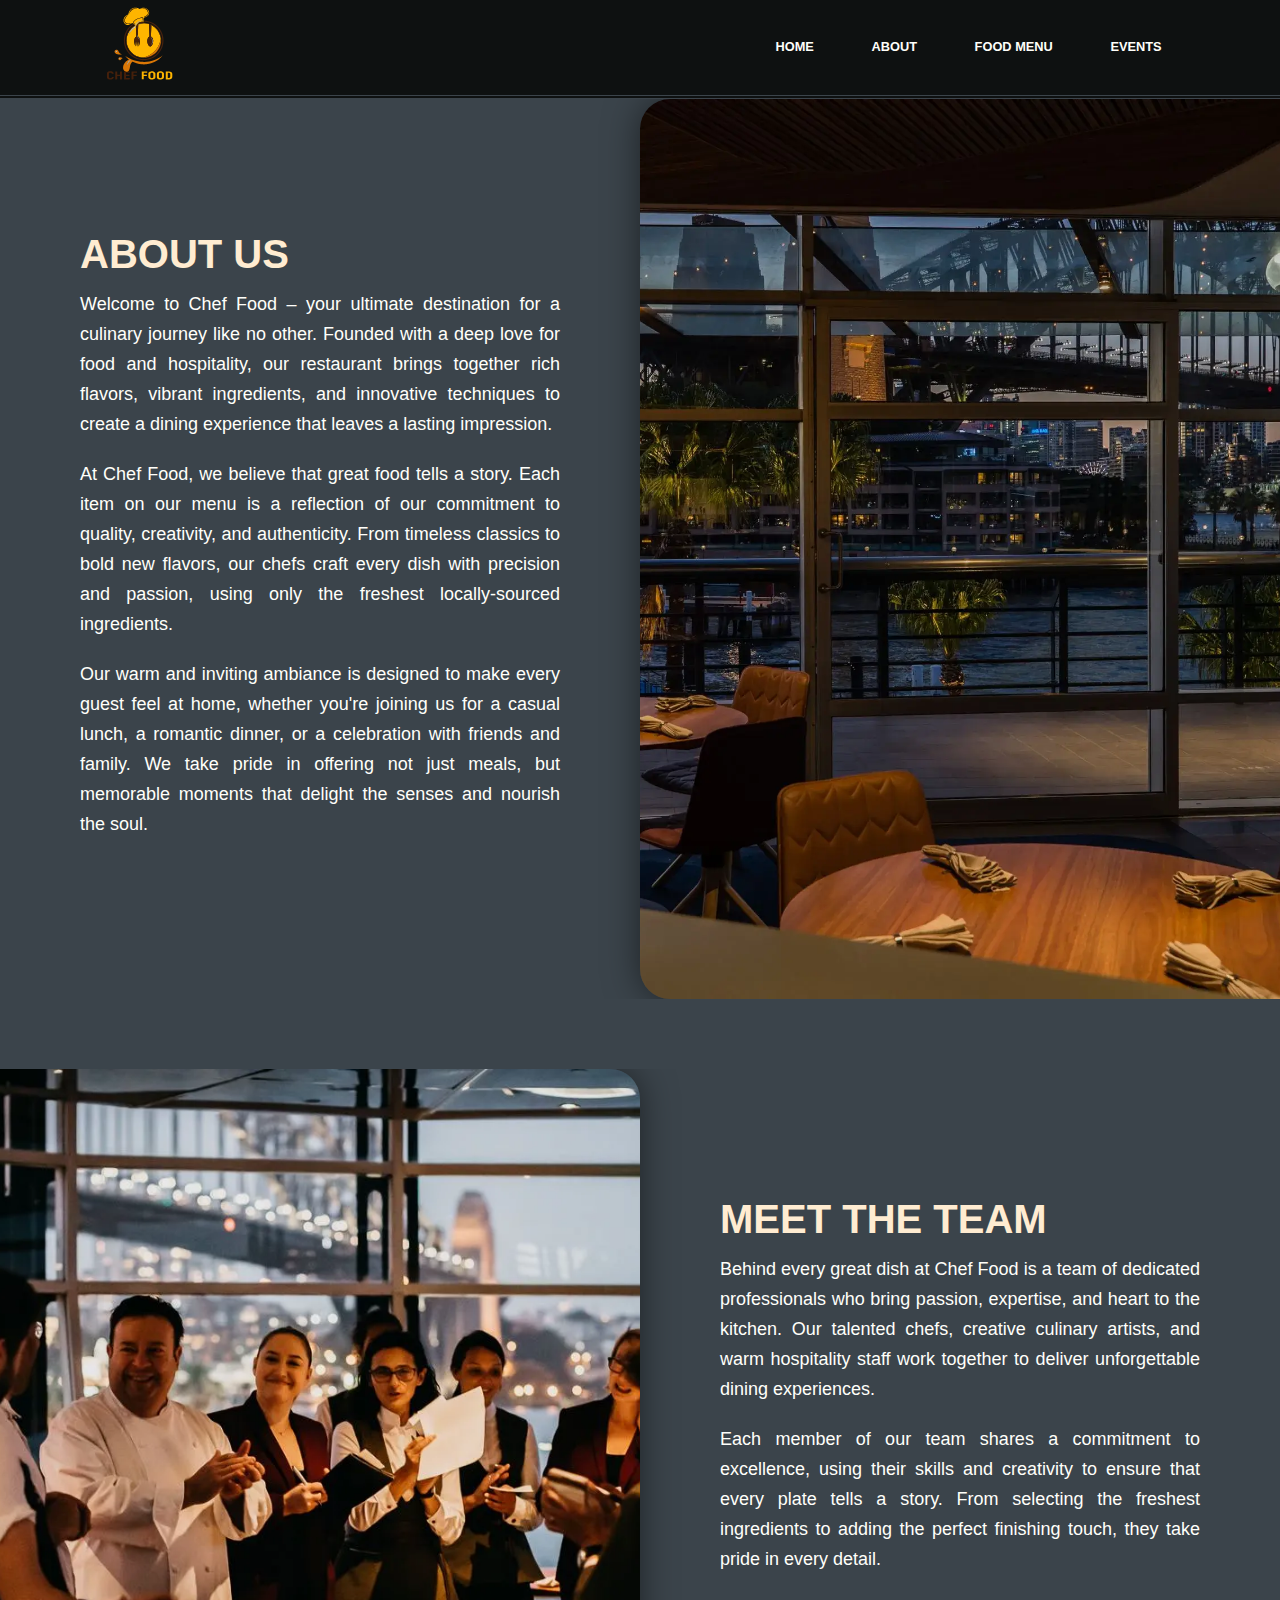
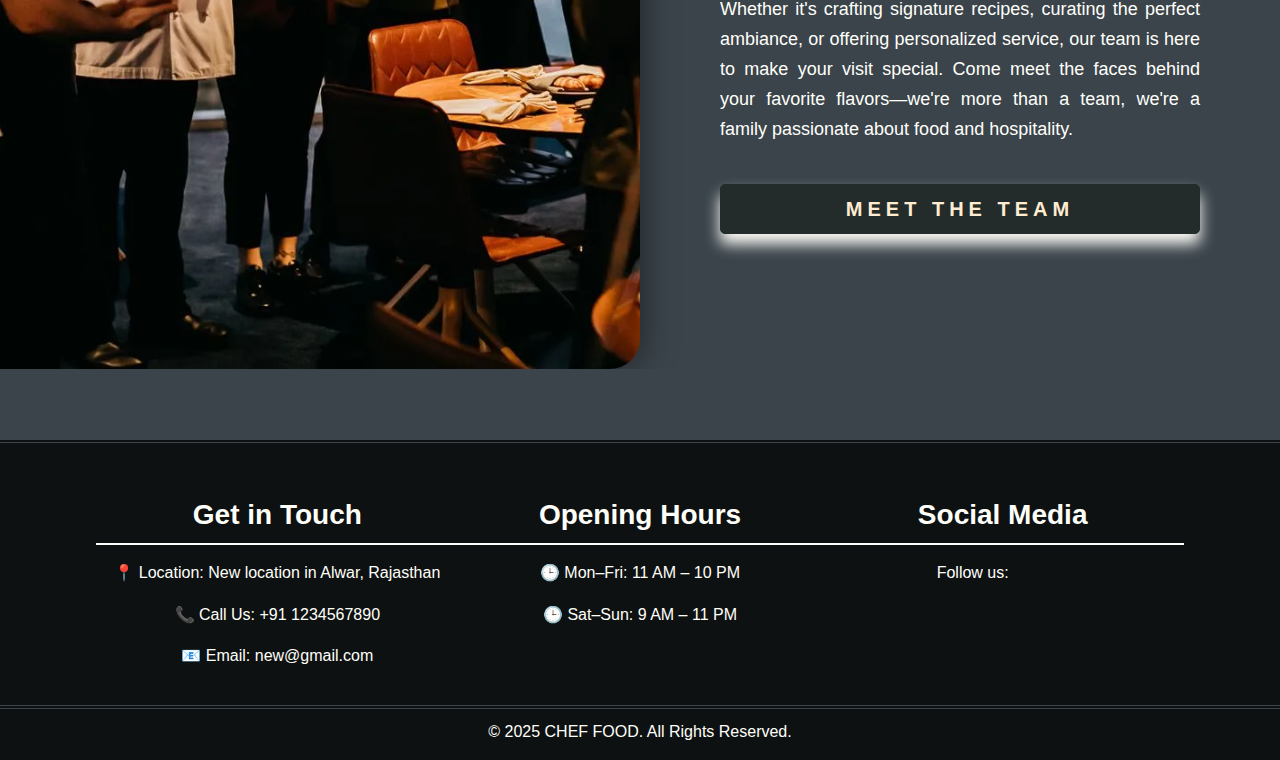
<file: about.html>
<!DOCTYPE html>
<html lang=en>

<head>
    <link rel=stylesheet href=https://cdnjs.cloudflare.com/ajax/libs/font-awesome/6.1.1/css/all.min.css
        integrity="sha512-KfkfwYDsLkIlwQp6LFnl8zNdLGxu9YAA1QvwINks4PhcElQSvqcyVLLD9aMhXd13uQjoXtEKNosOWaZqXgel0g=="
        crossorigin=anonymous referrerpolicy=no-referrer />
    <link rel="stylesheet" href="style.css">
    <link rel="stylesheet" href="media.css">
    <meta charset=UTF-8>
    <meta name=viewport content="width=device-width, initial-scale=1.0">
    <title>Restaurant</title>
</head>

<body>
    <header id=sticky>
        <div class=header>
            <div class=header-bar id=mobileMenu>
                <i class="fa-solid fa-arrow-left" id=arrow></i>
                <div class=nav>
                <ul>
                    <li><a href="index.html">Home</a></li>
                    <li><a href="about.html">About</a></li>
                    <li><a href="menu.html">Food Menu</a></li>
                    <li><a href="events.html">Events</a></li>
                </ul>
                </div>
            </div>
            <div class=logo>
                <img src="my img/logo.svg" alt="Chef Food Restaurant Logo" loading=lazy>
            </div>
            <div class=bar id=menuToggle>
                <i class="fa-solid fa-bars"></i>
            </div>
            <div class=nav>
                <ul>
                    <li><a href="index.html">Home</a></li>
                    <li><a href="about.html">About</a></li>
                    <li><a href="menu.html">Food Menu</a></li>
                    <li><a href="events.html">Events</a></li>
                </ul>
            </div>
        </div>
    </header>
    <section id=about-us>
        <div class=about-container>
            <div class=about-text>
                <h2>About Us</h2>
                <p>Welcome to Chef Food – your ultimate destination for a culinary journey like no other. Founded with a
                    deep love for food and hospitality, our restaurant brings together rich flavors, vibrant
                    ingredients, and innovative techniques to create a dining experience that leaves a lasting
                    impression.</p>
                <p>At Chef Food, we believe that great food tells a story. Each item on our menu is a reflection of our
                    commitment to quality, creativity, and authenticity. From timeless classics to bold new flavors, our
                    chefs craft every dish with precision and passion, using only the freshest locally-sourced
                    ingredients.</p>
                <p>Our warm and inviting ambiance is designed to make every guest feel at home, whether you're joining
                    us for a casual lunch, a romantic dinner, or a celebration with friends and family. We take pride in
                    offering not just meals, but memorable moments that delight the senses and nourish the soul.</p>
            </div>
            <div class=about-image>
                <img src="my img/about-img.webp" alt="Interior view of Chef Food restaurant" loading=lazy>
            </div>
        </div>
    </section>
    <section id=team>
        <div class=team-container>
            <div class=team-text>
                <h2>MEET THE TEAM</h2>
                <p>Behind every great dish at Chef Food is a team of dedicated professionals who bring passion,
                    expertise, and heart to the kitchen. Our talented chefs, creative culinary artists, and warm
                    hospitality staff work together to deliver unforgettable dining experiences.</p>
                <p>Each member of our team shares a commitment to excellence, using their skills and creativity to
                    ensure that every plate tells a story. From selecting the freshest ingredients to adding the perfect
                    finishing touch, they take pride in every detail.</p>
                <p>Whether it's crafting signature recipes, curating the perfect ambiance, or offering personalized
                    service, our team is here to make your visit special. Come meet the faces behind your favorite
                    flavors—we're more than a team, we're a family passionate about food and hospitality.</p>
                <a href=# class=team-button>Meet the team</a>
            </div>
            <div class=team-image>
                <img src="my img/team.webp" alt="Chef Food team photo in the kitchen" loading=lazy>
            </div>
        </div>
    </section>
    <footer>
        <div class=row>
            <div class=col>
                <h3>Get in Touch</h3>
                <p>📍 Location: New location in Alwar, Rajasthan</p>
                <p>📞 Call Us: +91 1234567890</p>
                <p>📧 Email: new@gmail.com</p>
            </div>
            <div class=col>
                <h3>Opening Hours</h3>
                <p>🕒 Mon–Fri: 11 AM – 10 PM</p>
                <p>🕒 Sat–Sun: 9 AM – 11 PM</p>
            </div>
            <div class=col>
                <h3>Social Media</h3>
                <div class=social-icons>
                    <span>Follow us:</span>
                    <a href=#><i class="fa-brands fa-facebook"></i></a>
                    <a href=#><i class="fa-brands fa-instagram"></i></a>
                    <a href=#><i class="fa-brands fa-twitter"></i></a>
                </div>
            </div>
        </div>
        <div class=footer-bottom>
            <p>© 2025 CHEF FOOD. All Rights Reserved.</p>
        </div>
    </footer>
    <script src=header.js defer></script>
</body>

</html>
</file>
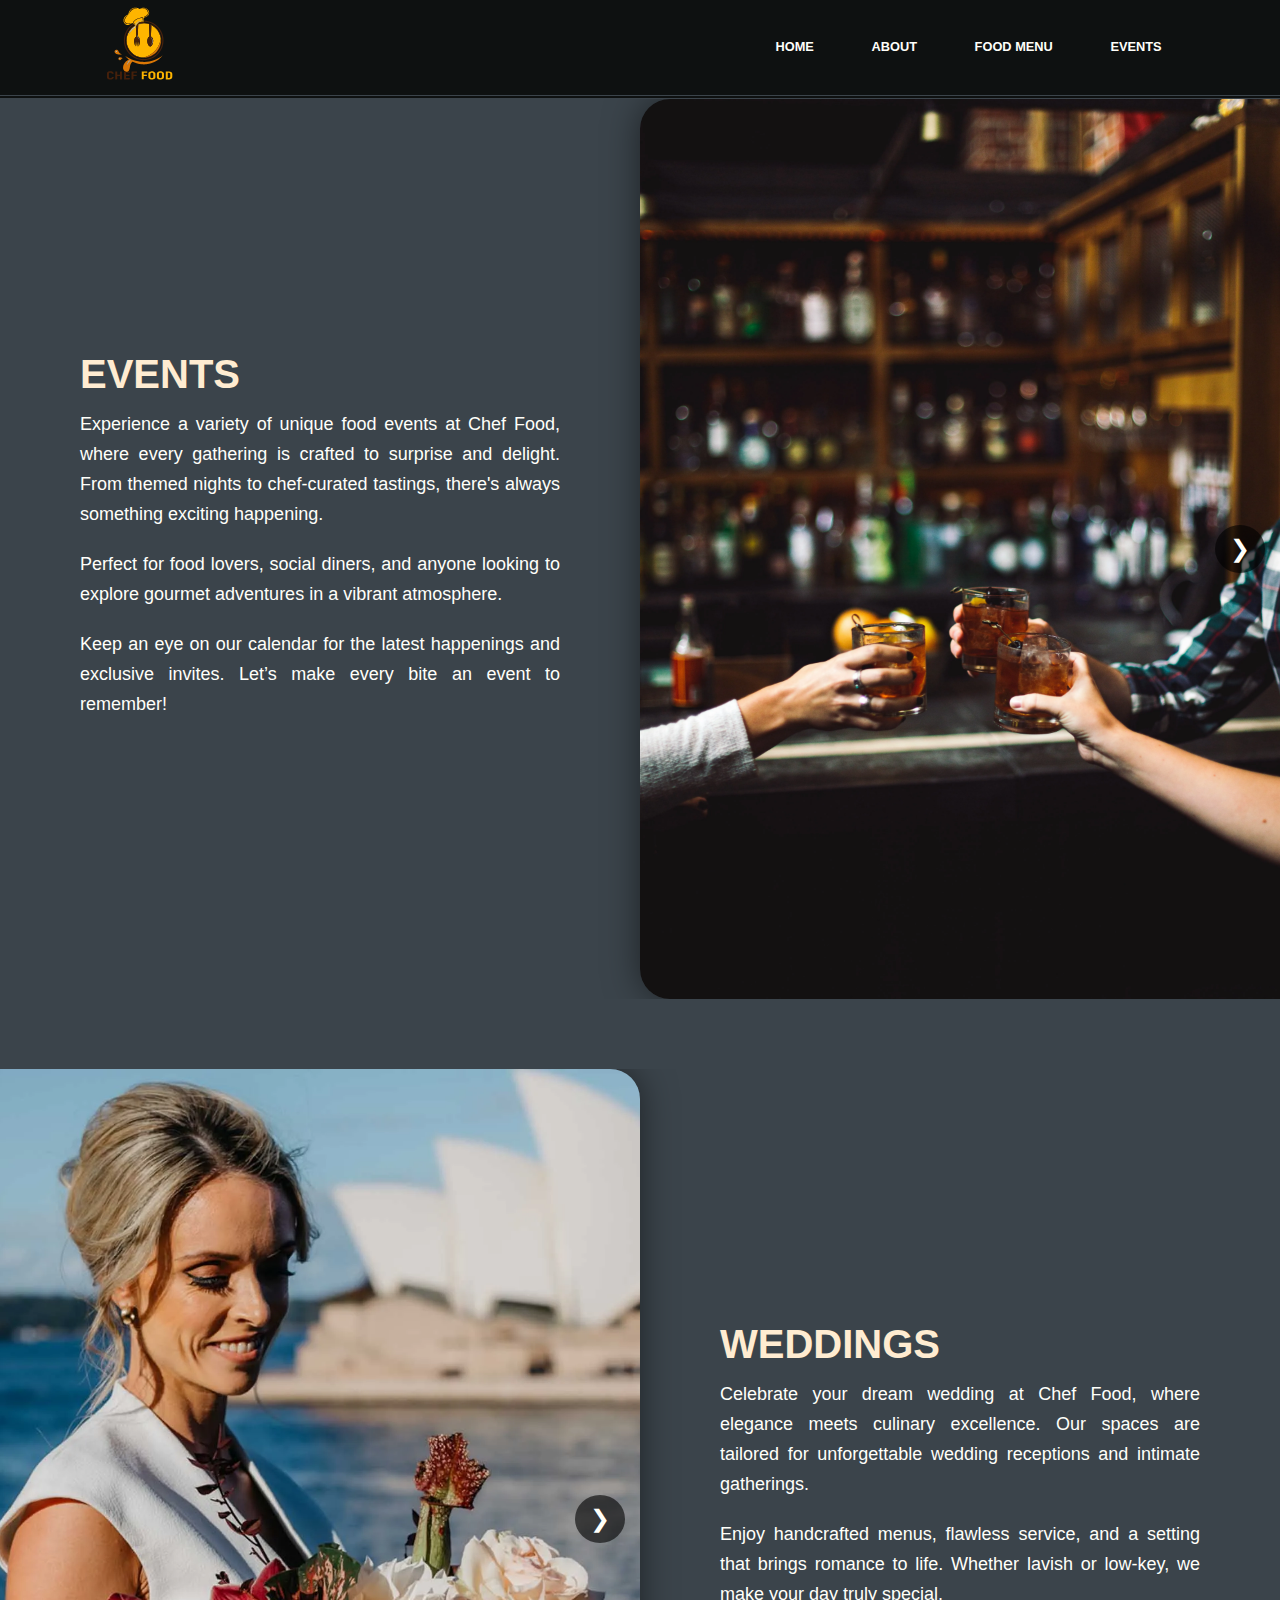
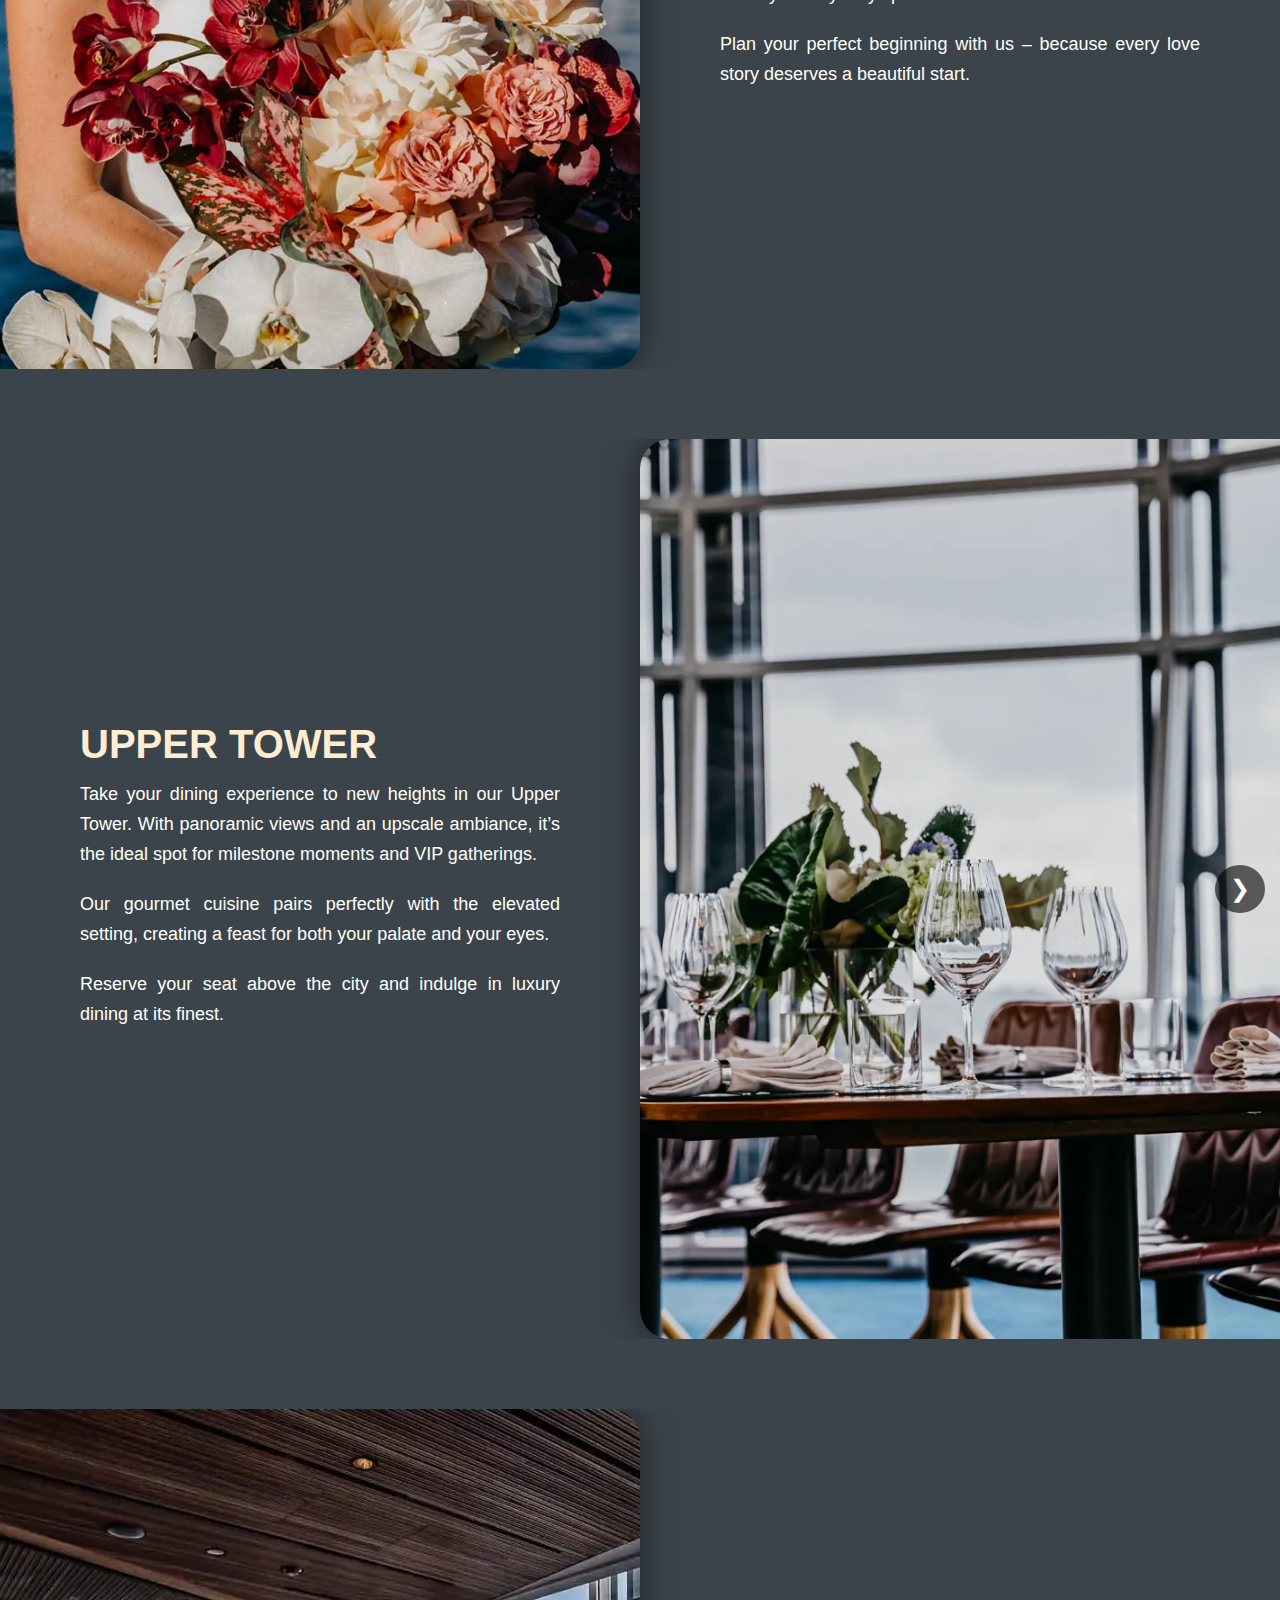
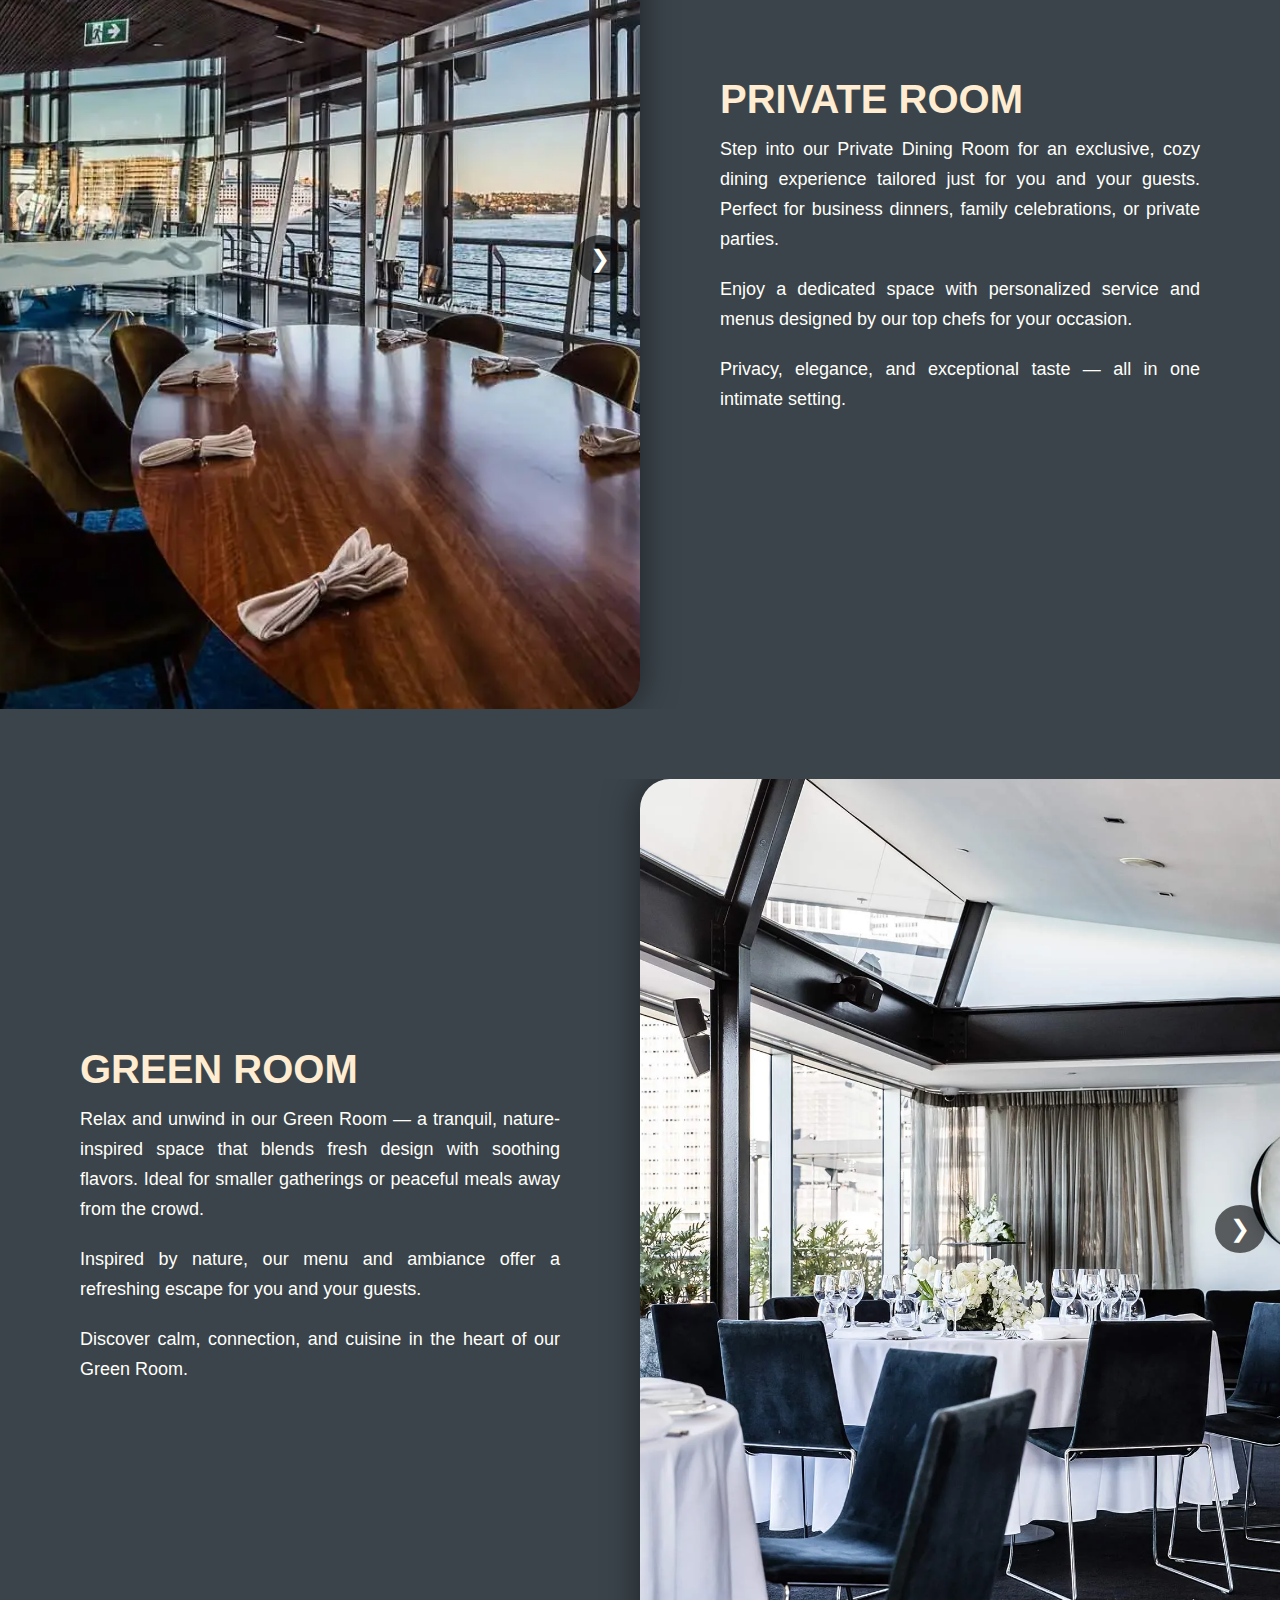
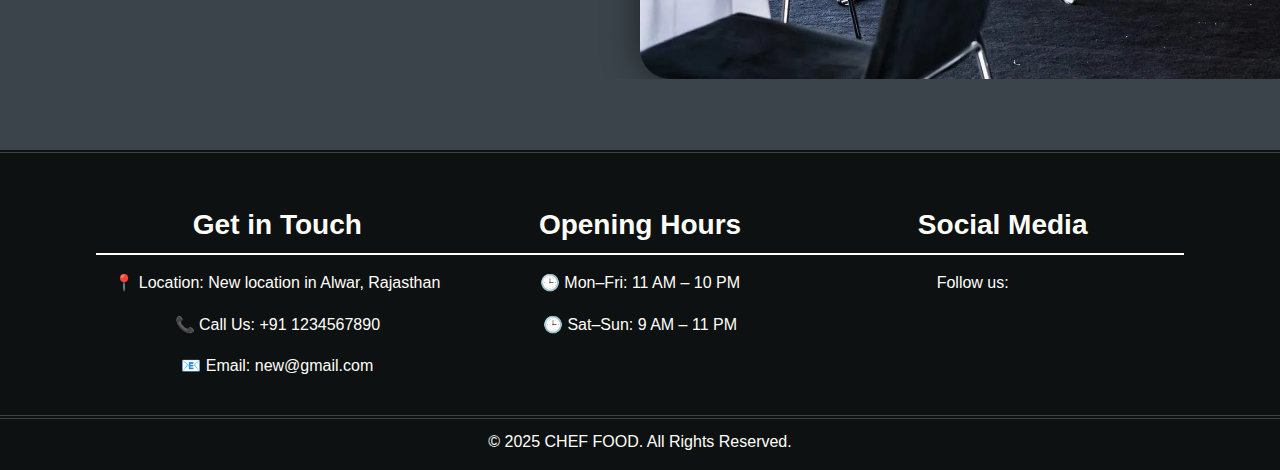
<file: events.html>
<!DOCTYPE html>
<html lang=en>

<head>
    <link rel=stylesheet href=https://cdnjs.cloudflare.com/ajax/libs/font-awesome/6.1.1/css/all.min.css
        integrity="sha512-KfkfwYDsLkIlwQp6LFnl8zNdLGxu9YAA1QvwINks4PhcElQSvqcyVLLD9aMhXd13uQjoXtEKNosOWaZqXgel0g=="
        crossorigin=anonymous referrerpolicy=no-referrer />
    <link rel=stylesheet href=style.css>
    <link rel=stylesheet href=media.css>
    <meta charset=UTF-8>
    <meta name=viewport content="width=device-width, initial-scale=1.0">
    <title>Restaurant</title>
</head>

<body>
    <header id=sticky>
        <div class=header>
            <div class=header-bar id=mobileMenu>
                <i class="fa-solid fa-arrow-left" id=arrow></i>
                <div class=nav>
                    <ul>
                    <li><a href="index.html">Home</a></li>
                    <li><a href="about.html">About</a></li>
                    <li><a href="menu.html">Food Menu</a></li>
                    <li><a href="events.html">Events</a></li>
                </ul>
                </div>
            </div>
            <div class=logo>
                <img src="my img/logo.svg" alt="Restaurant Logo">
            </div>
            <div class=bar id=menuToggle>
                <i class="fa-solid fa-bars"></i>
            </div>
            <div class=nav>
                <ul>
                    <li><a href="index.html">Home</a></li>
                    <li><a href="about.html">About</a></li>
                    <li><a href="menu.html">Food Menu</a></li>
                    <li><a href="events.html">Events</a></li>
                </ul>
            </div>
        </div>
    </header>
    <section class=events>
        <div class=event-container1>
            <div class=event-text>
                <h2>Events</h2>
                <p>Experience a variety of unique food events at Chef Food, where every gathering is crafted to surprise
                    and delight. From themed nights to chef-curated tastings, there's always something exciting
                    happening.</p>
                <p>Perfect for food lovers, social diners, and anyone looking to explore gourmet adventures in a vibrant
                    atmosphere.</p>
                <p>Keep an eye on our calendar for the latest happenings and exclusive invites. Let’s make every bite an
                    event to remember!</p>
            </div>
            <div class=slider1>
                <div class="slider-container first">
                    <div class=slider-item><img src="my img/events/e1.webp" alt="Event 1"></div>
                    <div class=slider-item><img src="my img/events/e2.webp" alt="Event 2"></div>
                    <div class=slider-item><img src="my img/events/e3.webp" alt="Event 3"></div>
                </div>
                <button class=prevBtn>❮</button>
                <button class=nextBtn>❯</button>
            </div>
        </div>
    </section>
    <section class=events>
        <div class=event-container2>
            <div class=event-text>
                <h2>Weddings</h2>
                <p>Celebrate your dream wedding at Chef Food, where elegance meets culinary excellence. Our spaces are
                    tailored for unforgettable wedding receptions and intimate gatherings.</p>
                <p>Enjoy handcrafted menus, flawless service, and a setting that brings romance to life. Whether lavish
                    or low-key, we make your day truly special.</p>
                <p>Plan your perfect beginning with us – because every love story deserves a beautiful start.</p>
            </div>
            <div class=slider2>
                <div class=slider-container>
                    <div class=slider-item><img src="my img/wedding/w1.webp" alt="Wedding 1"></div>
                    <div class=slider-item><img src="my img/wedding/w2.webp" alt="Wedding 2"></div>
                    <div class=slider-item><img src="my img/wedding/w3.webp" alt="Wedding 3"></div>
                    <div class=slider-item><img src="my img/wedding/w4.webp" alt="Wedding 4"></div>
                    <div class=slider-item><img src="my img/wedding/w5.webp" alt="Wedding 5"></div>
                </div>
                <button class=prevBtn>❮</button>
                <button class=nextBtn>❯</button>
            </div>
        </div>
    </section>
    <section class=events>
        <div class=event-container1>
            <div class=event-text>
                <h2>Upper Tower</h2>
                <p>Take your dining experience to new heights in our Upper Tower. With panoramic views and an upscale
                    ambiance, it’s the ideal spot for milestone moments and VIP gatherings.</p>
                <p>Our gourmet cuisine pairs perfectly with the elevated setting, creating a feast for both your palate
                    and your eyes.</p>
                <p>Reserve your seat above the city and indulge in luxury dining at its finest.</p>
            </div>
            <div class=slider1>
                <div class=slider-container>
                    <div class=slider-item><img src="my img/upperTower/ut1.webp" alt="Upper Tower 1"></div>
                    <div class=slider-item><img src="my img/upperTower/ut2.webp" alt="Upper Tower 2"></div>
                    <div class=slider-item><img src="my img/upperTower/ut3.webp" alt="Upper Tower 3"></div>
                    <div class=slider-item><img src="my img/upperTower/ut4.webp" alt="Upper Tower 4"></div>
                    <div class=slider-item><img src="my img/upperTower/ut5.webp" alt="Upper Tower 5"></div>
                    <div class=slider-item><img src="my img/upperTower/ut6.webp" alt="Upper Tower 6"></div>
                </div>
                <button class=prevBtn>❮</button>
                <button class=nextBtn>❯</button>
            </div>
        </div>
    </section>
    <section class=events>
        <div class=event-container2>
            <div class=event-text>
                <h2>Private Room</h2>
                <p>Step into our Private Dining Room for an exclusive, cozy dining experience tailored just for you and
                    your guests. Perfect for business dinners, family celebrations, or private parties.</p>
                <p>Enjoy a dedicated space with personalized service and menus designed by our top chefs for your
                    occasion.</p>
                <p>Privacy, elegance, and exceptional taste — all in one intimate setting.</p>
            </div>
            <div class=slider2>
                <div class=slider-container>
                    <div class=slider-item><img src="my img/Dining Room/dr1.webp" alt="Dining Room 1"></div>
                    <div class=slider-item><img src="my img/Dining Room/dr2.webp" alt="Dining Room 2"></div>
                    <div class=slider-item><img src="my img/Dining Room/dr3.webp" alt="Dining Room 3"></div>
                    <div class=slider-item><img src="my img/Dining Room/dr4.webp" alt="Dining Room 4"></div>
                </div>
                <button class=prevBtn>❮</button>
                <button class=nextBtn>❯</button>
            </div>
        </div>
    </section>
    <section class=events>
        <div class=event-container1>
            <div class=event-text>
                <h2>Green Room</h2>
                <p>Relax and unwind in our Green Room — a tranquil, nature-inspired space that blends fresh design with
                    soothing flavors. Ideal for smaller gatherings or peaceful meals away from the crowd.</p>
                <p>Inspired by nature, our menu and ambiance offer a refreshing escape for you and your guests.</p>
                <p>Discover calm, connection, and cuisine in the heart of our Green Room.</p>
            </div>
            <div class=slider1>
                <div class=slider-container>
                    <div class=slider-item><img src="my img/Green Room/gr1.webp" alt="Green Room 1"></div>
                    <div class=slider-item><img src="my img/Green Room/gr2.webp" alt="Green Room 2"></div>
                    <div class=slider-item><img src="my img/Green Room/gr3.webp" alt="Green Room 3"></div>
                </div>
                <button class=prevBtn>❮</button>
                <button class=nextBtn>❯</button>
            </div>
        </div>
    </section>
    <footer>
        <div class=row>
            <div class=col>
                <h3>Get in Touch</h3>
                <p>📍 Location: New location in Alwar, Rajasthan</p>
                <p>📞 Call Us: +91 1234567890</p>
                <p>📧 Email: new@gmail.com</p>
            </div>
            <div class=col>
                <h3>Opening Hours</h3>
                <p>🕒 Mon–Fri: 11 AM – 10 PM</p>
                <p>🕒 Sat–Sun: 9 AM – 11 PM</p>
            </div>
            <div class=col>
                <h3>Social Media</h3>
                <div class=social-icons>
                    <span>Follow us:</span>
                    <a href=#><i class="fa-brands fa-facebook"></i></a>
                    <a href=#><i class="fa-brands fa-instagram"></i></a>
                    <a href=#><i class="fa-brands fa-twitter"></i></a>
                </div>
            </div>
        </div>
        <div class=footer-bottom>
            <p>© 2025 CHEF FOOD. All Rights Reserved.</p>
        </div>
    </footer>
    <script>document.querySelectorAll('.slider1,.slider2').forEach((slider) => {
            const container = slider.querySelector('.slider-container'); const slides = container.querySelectorAll('.slider-item'); const prevBtn = slider.querySelector('.prevBtn'); const nextBtn = slider.querySelector('.nextBtn'); let currentIndex = 0; function updateSlider() { const width = slides[0].clientWidth; container.style.transform = `translateX(-${width * currentIndex}px)`; prevBtn.style.display = currentIndex === 0 ? 'none' : 'block'; nextBtn.style.display = currentIndex === slides.length - 1 ? 'none' : 'block'; }
            prevBtn.addEventListener('click', () => { if (currentIndex > 0) currentIndex--; updateSlider(); }); nextBtn.addEventListener('click', () => { if (currentIndex < slides.length - 1) currentIndex++; updateSlider(); }); updateSlider();
        });</script>
    <script src=header.js></script>
</body>

</html>
</file>
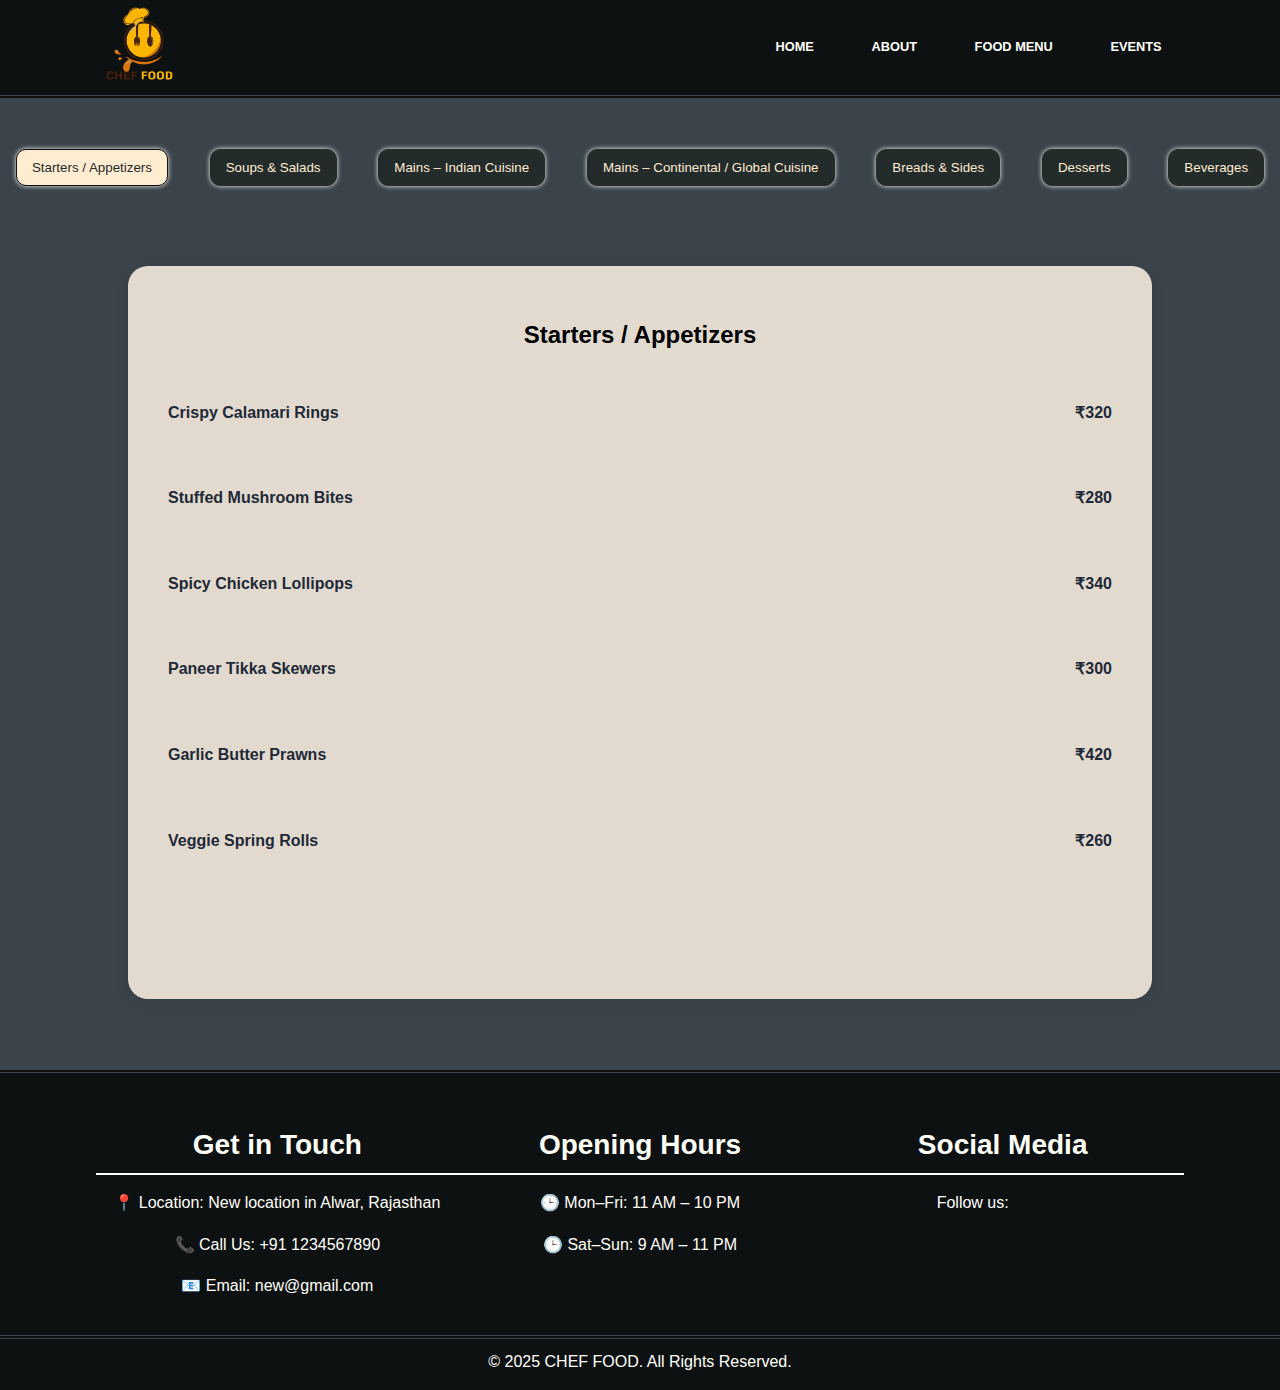
<file: menu.html>
<!DOCTYPE html>
<html lang=en>

<head>
    <link rel=stylesheet href=https://cdnjs.cloudflare.com/ajax/libs/font-awesome/6.1.1/css/all.min.css
        integrity="sha512-KfkfwYDsLkIlwQp6LFnl8zNdLGxu9YAA1QvwINks4PhcElQSvqcyVLLD9aMhXd13uQjoXtEKNosOWaZqXgel0g=="
        crossorigin=anonymous referrerpolicy=no-referrer />
      <link rel="stylesheet" href="style.css">
    <link rel="stylesheet" href="media.css">
    <meta charset=UTF-8>
    <meta name=viewport content="width=device-width, initial-scale=1.0">
    <title>Restaurant</title>
</head>

<body>
    <header id=sticky>
        <div class=header>
            <div class=header-bar id=mobileMenu>
                <i class="fa-solid fa-arrow-left" id=arrow></i>
                <div class=nav>
                <ul>
                    <li><a href="index.html">Home</a></li>
                    <li><a href="about.html">About</a></li>
                    <li><a href="menu.html">Food Menu</a></li>
                    <li><a href="events.html">Events</a></li>
                </ul>
                </div>
            </div>
            <div class=logo>
                <img src="my img/logo.svg" alt="Chef Food Restaurant Logo" loading=lazy>
            </div>
            <div class=bar id=menuToggle>
                <i class="fa-solid fa-bars"></i>
            </div>
            <div class=nav>
                <ul>
                    <li><a href="index.html">Home</a></li>
                    <li><a href="about.html">About</a></li>
                    <li><a href="menu.html">Food Menu</a></li>
                    <li><a href="events.html">Events</a></li>
                </ul>
            </div>
        </div>
    </header>
    <section id=menu>
        <div id=menu-button>
            <button id=Starters class=active>Starters / Appetizers</button>
            <button id=Soups>Soups & Salads</button>
            <button id=Mains>Mains – Indian Cuisine</button>
            <button id=Continental>Mains – Continental / Global Cuisine</button>
            <button id=Breads>Breads & Sides</button>
            <button id=Desserts>Desserts</button>
            <button id=Beverages>Beverages</button>
        </div>
        <div id=show-menu>
            <table>
            </table>
        </div>
    </section>
    <footer>
        <div class=row>
            <div class=col>
                <h3>Get in Touch</h3>
                <p>📍 Location: New location in Alwar, Rajasthan</p>
                <p>📞 Call Us: +91 1234567890</p>
                <p>📧 Email: new@gmail.com</p>
            </div>
            <div class=col>
                <h3>Opening Hours</h3>
                <p>🕒 Mon–Fri: 11 AM – 10 PM</p>
                <p>🕒 Sat–Sun: 9 AM – 11 PM</p>
            </div>
            <div class=col>
                <h3>Social Media</h3>
                <div class=social-icons>
                    <span>Follow us:</span>
                    <a href=#><i class="fa-brands fa-facebook"></i></a>
                    <a href=#><i class="fa-brands fa-instagram"></i></a>
                    <a href=#><i class="fa-brands fa-twitter"></i></a>
                </div>
            </div>
        </div>
        <div class=footer-bottom>
            <p>© 2025 CHEF FOOD. All Rights Reserved.</p>
        </div>
    </footer>
    <script src=header.js defer></script>
    <script src=menu.js defer></script>
</body>

</html>
</file>
<file: style.css>
@import url(https://fonts.googleapis.com/css2?family=Squada+One&display=swap);

#sticky,
.header {
    position: sticky;
    top: 0
}

#bgdiv,
#comments-bgdiv {
    height: auto;
    background-color: rgba(138, 138, 138, .8);
    padding: 1.8rem;
    box-shadow: 0 4px 10px rgba(0, 0, 0, .1);
    position: relative
}

#section-heading,
h1,
p {
    margin-bottom: 1rem
}

#One,
#main-slide,
#main-slide3,
#main-slide3 .items,
#main-slide4,
#slider,
#sticky,
#ture,
.overlay {
    overflow: hidden
}

#bgdiv,
#comments-bgdiv,
#main-slide3,
#slider,
.nav ul li {
    position: relative
}

.nav ul li,
footer {
    color: var(--white-color)
}

#main-title p,
footer,
html {
    line-height: 1.6
}

*,
footer {
    box-sizing: border-box
}

.nav ul li,
.team-button,
.welcome-text {
    text-transform: uppercase
}

.nav ul li,
.slide span,
.team-button,
.visitbtn,
h1 {
    font-weight: 700
}

*,
.social-icons a,
.team-button {
    text-decoration: none
}

#show-menu,
body {
    overflow-x: hidden
}

#menu-button button.active,
.bar i:hover,
.header-bar .fa-arrow-left:hover,
.visitbtn:hover i {
    color: var(--secondary-color)
}

* {
    margin: 0;
    padding: 0;
    list-style: none;
    font-family: 'Lucida Sans', 'Lucida Sans Regular', 'Lucida Grande', 'Lucida Sans Unicode', Geneva, Verdana, sans-serif
}

:root {
    --main-color: #0e1111;
    --secondary-color: #232b2b;
    --background-color: #3b444b;
    --text-color: #ffecd1;
    --white-color: #fffffa;
    --main-font: "Monda", serif;
    --secondary-font: "Lora", serif
}

html {
    font-size: 16px
}

h1 {
    font-size: 2.5rem
}

h2,
h3 {
    font-weight: 600
}

h2 {
    font-size: 2rem;
    margin-bottom: .75rem
}

.slide img,
h3 {
    margin-bottom: 15px
}

h3 {
    font-size: 1.75rem
}

p,
span {
    font-size: 1rem
}

p {
    font-weight: 400
}

span {
    color: inherit
}

body {
    background-color: var(--background-color)
}

#One {
    height: 100vh;
    width: 100%;
    background: url('my img/section1.webp') center center/cover no-repeat
}

.overlay {
    height: 100vh;
    width: 100%;
    background: rgba(0, 0, 0, .4);
    z-index: 1;
    display: flex;
    justify-content: center;
    align-items: center;
    transition: transform .5s ease-out
}

.header,
footer {
    background-color: var(--main-color)
}

.visitbtn,
.visitbtn i {
    transition: 1.2s
}

.welcome-text {
    display: flex;
    flex-direction: row;
    flex-wrap: wrap;
    text-align: center;
    color: #fff;
    text-shadow: 2px 2px 5px rgba(0, 0, 0, .7)
}

.logo-text-line {
    display: flex;
    align-items: center;
    justify-content: center
}

.logo-text-line .logo {
    max-width: 25rem;
    margin-right: 1.5rem
}

.text-box {
    display: flex;
    flex-direction: column;
    justify-content: center;
    align-items: center
}

.text-box span {
    font-size: 5rem;
    line-height: 2
}

#sticky {
    z-index: 10
}

.bar,
.header-bar {
    display: none
}

.logo img {
    width: 9.3rem
}

.header img {
    height: auto;
    width: 6.2rem
}

.header {
    display: flex;
    justify-content: space-between;
    align-items: center;
    height: 6.2rem;
    padding: 0 7vw;
    border-bottom: 4px double var(--background-color)
}

.header ul {
    display: flex;
    align-items: center
}

.nav ul li  {
    padding: 0 1.8rem;
    font-size: .8rem;
    cursor: pointer;
    transition: transform .2s
}
.nav a{
    color: var(--white-color);
}

.nav ul li::after {
    content: "";
    position: absolute;
    background-color: var(--white-color);
    border-radius: 50%;
    height: 3px;
    width: 0;
    left: 50%;
    bottom: -10px;
    transform: translateX(-50%);
    transition: width .5s;
    pointer-events: none
}

.nav ul li:hover::after {
    width: 90%
}

.header ul li:hover {
    color: var(--text-color)
}

.bar i {
    color: #fff
}

#fav-slider-track h2,
#main-slide3 .fav-price,
.visitbtn,
.visitbtn i {
    color: var(--text-color)
}

#main-slide {
    display: flex;
    width: 100%;
    flex-direction: row;
    align-items: center
}

#main-img,
#slid4-img {
    width: 80%;
    height: auto
}

#main-title {
    width: 50%;
    height: auto;
    text-align: justify;
    justify-content: space-around
}

#fav-slider-track h2,
#main-slide3 #fav-head,
#main-slide3 .items,
#section-heading,
.col,
.footer-bottom,
.row h3,
.slide {
    text-align: center
}

#main-img img {
    width: 100%;
    height: 100vh;
    object-fit: cover;
    border-radius: 30px 0 0 30px
}

#main-title h1 {
    display: flex;
    font-size: 1.8rem
}

#main-title p {
    font-size: 1rem
}

#main-slide3 #fav-head h2,
#section-heading {
    font-size: 1.8rem
}

#bgdiv {
    width: 100%;
    flex-wrap: wrap;
    left: 6.5rem;
    border-radius: 10px
}

.visitbtn {
    cursor: pointer;
    margin-top: 1.2rem;
    width: 10rem;
    line-height: 50px;
    background-color: var(--secondary-color);
    border-radius: 5px;
    border: 1px solid var(--secondary-color);
    box-shadow: 0 10px 15px var(--white-color)
}

#about-us,
#main-slide3 .items,
#team,
.fav-slider-btn {
    background-color: var(--background-color)
}

#menu-button button.active:focus,
#menu-button button.active:hover,
#menu-button button:focus,
#menu-button button:hover,
.team-button:hover,
.visitbtn:hover {
    background-color: var(--text-color);
    box-shadow: 0 2px 15px var(--white-color);
    border: 1px solid var(--main-color);
    color: var(--secondary-color)
}

#ture {
    margin: 4.3rem 0
}

#ture video {
    width: 100%;
    height: 100%;
    border-radius: 30px;
    box-shadow: var(--main-color) 0 30px 60px -12px inset, var(--main-color) 0 18px 36px -18px inset
}

#main-slide3 {
    display: flex;
    flex-direction: column;
    align-content: center;
    align-items: center;
    width: 100%;
    z-index: 1;
    margin: 70px 0
}

#main-slide3 #fav-head {
    margin-bottom: 1.8rem
}

#main-slide3 #fav-head p {
    text-align: center;
    font-size: 1rem;
    line-height: 1.6
}

#fav-slider-wrapper {
    overflow: hidden;
    width: 100%;
    position: relative
}

#fav-slider-track {
    display: flex;
    transition: transform .8s ease-in-out;
    width: 100%
}

.fav-food-slide {
    flex: 0 0 100%;
    min-width: 100%;
    display: flex;
    flex-wrap: wrap;
    justify-content: space-evenly;
    margin: 3rem 0
}

#main-slide3 .items {
    display: flex;
    flex-direction: column;
    border-radius: 30px;
    margin-bottom: 5rem;
    box-shadow: 0 2px 10px rgba(119, 119, 119, .438);
    width: 15.6rem;
    height: 25rem;
    cursor: pointer
}

#main-slide3 .items .fav-img {
    flex: 1;
    height: 50%;
    width: 100%
}

#main-slide3 .items .fav-img img {
    width: 100%;
    height: 100%;
    object-fit: fill;
    border-radius: 30px 30px 0 0;
    background-color: #faebd7
}

.item-content {
    flex: 1;
    height: 50%;
    width: 100%;
    display: flex;
    flex-direction: column;
    align-items: justify;
    padding: .6rem;
    border-radius: 30px;
    justify-content: space-evenly
}

#main-slide3 .item-content h3 {
    margin: .6rem 0;
    font-size: 18px
}

#main-slide3 .item-content p {
    margin: 5px 0;
    font-size: 1rem
}

#main-slide3 .fav-price {
    margin-top: 1.2rem;
    font-weight: 700;
    font-size: .9rem;
    display: flex;
    justify-content: center;
    align-content: end
}

.fav-slider-btn {
    position: absolute;
    top: 70%;
    transform: translateY(-50%);
    border: none;
    border-radius: 8px;
    font-size: 2rem;
    color: #fff;
    padding: .6rem;
    cursor: pointer;
    z-index: 10;
    opacity: .8;
    transition: opacity .3s
}

.nav-left,
.nav-right,
.nextBtn,
.prevBtn {
    top: 50%;
    transform: translateY(-50%);
    z-index: 2;
    cursor: pointer
}

.fav-slider-btn:hover {
    opacity: 1
}

.fav-slider-btn.prev {
    left: 10px
}

.fav-slider-btn.next {
    right: 10px
}

#main-slide3 .design {
    position: absolute;
    bottom: 0;
    left: 0;
    width: 100%;
    height: 100%;
    background: var(--secondary-color);
    box-shadow: var(--main-color) 0 30px 60px -12px inset, var(--main-color) 0 18px 36px -18px inset;
    border-radius: 30px;
    z-index: 0
}

#fav-slider-track h2 {
    font-size: 1.8rem;
    width: 100%;
    margin-top: 1.2rem
}

#main-slide4 {
    display: flex;
    flex-direction: row-reverse;
    align-items: center;
    width: 100%;
    height: auto;
    margin: 70px 0
}

#slid4-img img {
    width: 100%;
    height: 100vh;
    object-fit: cover;
    border-radius: 0 30px 30px 0
}

#slide4-title {
    width: 50%;
    height: auto;
    display: flex;
    align-items: center;
    justify-content: center
}

#comments-bgdiv {
    width: 100%;
    flex-wrap: wrap;
    right: 6.5rem;
    border-radius: 10px;
    color: #fff;
    z-index: 1
}

#section-heading {
    color: #000
}

#slider {
    width: 100%
}

.inner {
    display: flex;
    transition: transform .5s ease-in-out;
    width: 100%
}

.slide {
    flex: 0 0 100%;
    display: flex;
    flex-direction: column;
    align-items: center;
    color: #fff;
    padding: 20px
}

.slide img {
    width: 100px;
    height: 100px;
    object-fit: cover;
    border-radius: 50%;
    border: 3px solid #fff
}

.map,
.map iframe {
    height: 100%;
    width: 100%
}

.slide span {
    font-size: 18px;
    margin-bottom: 10px
}

.slide p {
    font-size: 1rem;
    color: #eee;
    max-width: 90%
}

.nav-left,
.nav-right {
    position: absolute;
    background-color: #fff;
    color: #000;
    border: none;
    padding: 10px 15px;
    font-size: 18px;
    border-radius: 50%;
    transition: .3s
}

.about-image,
.team-image {
    overflow: hidden;
    position: relative;
    box-shadow: 0 0 35px rgba(0, 0, 0, .5)
}

#menu-button button,
.team-button {
    background-color: var(--secondary-color)
}

.footer-bottom,
footer {
    border-top: 4px double var(--background-color)
}

.nav-left {
    left: 0
}

.nav-right {
    right: 0
}

.nav-left:hover,
.nav-right:hover {
    background-color: #ddd
}

#main-slide5 {
    width: 100%;
    height: 100vh;
    margin: 70px 0;
    overflow: hidden
}

.map iframe {
    border-radius: 30px
}

footer {
    width: 100%;
    margin: 70px 0 0;
    padding: 50px 0 0;
    overflow: hidden
}

.row {
    width: 85%;
    margin: auto;
    display: flex;
    flex-wrap: wrap;
    justify-content: space-between
}

.col {
    flex: 1 1 22%
}

.social-icons {
    display: flex;
    justify-content: center;
    align-items: center;
    gap: 20px;
    margin-top: 10px;
    font-size: 1.2rem;
    color: #fff
}

.social-icons a {
    color: #fff;
    font-size: 2rem;
    transition: transform .3s, color .3s
}

#menu-button button,
.about-text h2,
.event-text h2,
.team-button,
.team-text h2 {
    color: var(--text-color);
    color: var(--text-color)
}

.social-icons a:hover {
    transform: scale(1.2);
    color: gold
}

.row h3 {
    margin-bottom: 15px;
    border-bottom: 2px solid var(--white-color);
    padding-bottom: 5px;
    transition: color 1.2s, border-bottom-color 1.2s, border-radius 1.2s
}

.row h3:hover {
    color: #feb200;
    border-bottom-color: #46200a;
    border-radius: 50%;
    cursor: pointer
}

.footer-bottom {
    margin-top: 20px;
    padding-top: 10px
}

.about-text,
.event-text,
.team-text {
    width: 50%;
    padding: 0 80px;
    display: flex;
    line-height: 30px;
    text-align: justify
}

#about-us {
    width: 100%;
    height: 100vh;
    overflow: hidden
}

.about-container {
    display: flex;
    flex-direction: row
}

.about-image {
    width: 50%;
    height: 100vh;
    border-radius: 30px 0 0 30px
}

.about-image img,
.slider-item img,
.team-image img {
    width: 100%;
    height: 100vh;
    object-fit: cover
}

.about-text {
    flex-direction: column;
    justify-content: center
}

.about-text h2,
.event-text h2,
.team-text h2 {
    font-size: 40px;
    margin-bottom: 20px;
    text-transform: uppercase
}

.about-text p,
.event-text p,
.team-text p {
    font-size: 18px;
    margin-bottom: 20px;
    color: var(--white-color)
}

#team {
    width: 100%;
    height: 100vh;
    margin: 70px 0;
    overflow: hidden
}

.team-container {
    display: flex;
    flex-direction: row-reverse
}

.team-image {
    width: 50%;
    height: 100vh;
    border-radius: 0 30px 30px 0
}

.event-text,
.team-text {
    flex-direction: column;
    justify-content: center
}

.team-button {
    display: inline-flex;
    align-items: center;
    justify-content: center;
    margin-top: 20px;
    padding: 0 30px;
    height: 50px;
    font-size: 20px;
    letter-spacing: 5px;
    border-radius: 5px;
    border: 1px solid var(--secondary-color);
    box-shadow: 0 10px 15px var(--white-color);
    transition: 1.2s
}

#menu,
.event-container1,
.event-container2,
.events {
    height: 100vh;
    display: flex
}

#menu,
#show-menu table td:hover,
.events {
    background-color: var(--background-color)
}

.events {
    width: 100%;
    margin: 0 0 70px;
    align-items: center;
    justify-content: center;
    overflow: hidden
}

.slider1,
.slider2 {
    width: 50%;
    overflow: hidden;
    position: relative;
    box-shadow: 0 0 35px rgba(0, 0, 0, .5)
}

.event-container1 {
    flex-direction: row
}

.event-container2 {
    flex-direction: row-reverse
}

.slider1 {
    height: 100%;
    border-radius: 30px 0 0 30px
}

.slider2 {
    height: 100%;
    border-radius: 0 30px 30px 0
}

.slider-container {
    display: flex;
    transition: transform .5s ease-in-out;
    height: 100%
}

.slider-item {
    flex: 0 0 100%
}

.nextBtn,
.prevBtn {
    position: absolute;
    background-color: rgba(0, 0, 0, .6);
    color: var(--white-color);
    border: none;
    padding: 10px 15px;
    font-size: 24px;
    border-radius: 50%
}

.prevBtn {
    left: 15px
}

.nextBtn {
    right: 15px
}

.nextBtn:hover,
.prevBtn:hover {
    background-color: rgba(0, 0, 0, .9)
}

#menu {
    flex-direction: column;
    width: 100%
}

#menu-button {
    display: flex;
    flex-wrap: wrap;
    gap: 10px;
    flex-direction: row;
    justify-content: space-around;
    margin-top: 50px
}

#menu-button button {
    border: 1px solid var(--secondary-color);
    box-shadow: 0 0 5px var(--white-color)
}

#show-menu {
    width: 80%;
    height: 90vh;
    margin: 80px auto auto;
    overflow-y: auto;
    border-radius: 20px;
    background-color: #e2dacf;
    box-shadow: 0 4px 16px rgba(0, 0, 0, .06);
    padding: 20px
}

#show-menu table {
    width: 100%;
    border-collapse: separate;
    border-spacing: 0px 30px
}

#show-menu table td {
    display: flex;
    justify-content: space-between;
    align-items: center;
    padding: 15px 20px;
    font-size: 18px;
    border-radius: 20px;
    font-weight: 600;
    color: #1f2937;
    cursor: pointer;
    transition: transform .5s, background-color .5s
}

#show-menu table td:hover {
    transform: translateY(-2px);
    box-shadow: 0 6px 20px rgba(0, 0, 0, .08)
}

#menu-button button {
    cursor: pointer;
    border-radius: 10px;
    color: var(--text-color);
    padding: 10px 15px;
    border: 1px solid var(--secondary-color);
    box-shadow: 0 0 5px var(--white-color);
    transition: .4s
}

#menu-button button.active {
    background-color: var(--text-color);
    border: 1px solid var(--main-color)
}
</file>
<file: media.css>
@media screen and (max-width: 1279px) {
    .welcome-text {
        display: flex;
        flex-direction: row;
        align-items: center;
        justify-content: center;
        text-align: center;
        width: 100%;
    }

    .logo-text-line {
        display: flex;
        justify-content: center;
    }

    .logo-text-line .logo {
        width: 350px;

    }

    .text-box {
        display: flex;
        flex-direction: column;
        align-items: center;
        justify-content: center;
    }

    .text-box span {
        font-size: 4rem;
        line-height: 1.9;
        text-align: center;
    }


    /* Section 1 */
    #main-slide {
        flex-direction: row;
        /* height: 100vh; */
        align-items: center;

    }

    #main-img {
        width: 100%;
        height: 100vh;
    }

    #main-img img {
        width: 100%;
        height: 100%;
        border-radius: 0 0 20px 20px;
    }

    #main-title {
        width: 100%;
        padding: 1rem;
        text-align: center;
    }

    #main-title h1 {
        font-size: 1.7rem;
        justify-content: center;
    }

    #main-title p {
        font-size: 1rem;
        line-height: 1.5;
        padding: 1.2rem 0;
    }

    #bgdiv {
        width: 100%;
        left: 100px;
        padding: 0.9rem;
        border-radius: 8px;
        box-shadow: none;
    }

    .visitbtn {
        width: 100%;
        font-size: 1rem;
    }

    .visitbtn i {
        font-size: 1rem;
    }


    /* Slide-2 ture video start here */
    #ture {
        margin: 3.7rem 0;
    }

    #ture video {
        border-radius: 20px;
    }



    /* Section-3 */
    #main-slide3 #fav-head {
        margin-bottom: 20px;
        padding: 0 10px;
        text-align: center;
    }

    #main-slide3 #fav-head h2 {
        font-size: 1.7rem;
    }

    #main-slide3 #fav-head p {
        font-size: 1rem;
        line-height: 1.5;
        text-align: center;
    }


    /* Phase two of Section-3 */

    .fav-food-slide {
        display: grid;
        grid-template-columns: repeat(4, 1fr);
        gap: 10px;
        justify-items: center;
        align-items: start;
        padding: 1rem;
    }

    #main-slide3 .items {
        width: 90%;
        height: 30rem;
        display: flex;
        flex-direction: column;
        justify-content: space-between;
        border-radius: 20px;
        background: var(--background-color);
        overflow: hidden;
    }

    #main-slide3 .items .fav-img {
        height: 10rem;
        width: 100%;
        flex-shrink: 0;
    }

    #main-slide3 .items .fav-img img {
        width: 100%;
        height: 100%;
        object-fit: cover;
        border-radius: 20px 20px 0 0;
    }

    .item-content {
        flex: 1;
        padding: 0.6rem;
        border-radius: 0 0 20px 20px;
        display: flex;
        flex-direction: column;
        justify-content: space-evenly;
        gap: 5px;
        background: var(--background-color);
    }

    #main-slide3 .item-content h3 {
        font-size: 1.2rem;
        margin: 5px 0;
    }

    #main-slide3 .item-content p {
        font-size: 0.95rem;
        margin: 3px 0;
    }

    #main-slide3 .fav-price {
        font-size: 0.95rem;
        margin-top: 0.6rem;
    }

    .fav-slider-btn {
        font-size: 1.8rem;
        padding: 0.5rem;
        top: 72%;
        transform: translateY(72%);
    }

    .fav-slider-btn.prev {
        left: 10px;
    }

    .fav-slider-btn.next {
        right: 10px;
    }

    .fav-food-slide h2 {
        grid-column: 1 / -1;
        text-align: center;
        font-size: 1.5rem;
        margin-top: 1rem;
        color: var(--text-color);
    }

    #main-slide3 .design {
        border-radius: 20px;
    }


    /* Section-5 Map */
    #main-slide5 {
        height: 80vh;
        margin: 60px 0;
    }

    .map iframe {
        border-radius: 25px;
    }



    /* Footer section */
    .col {
        flex: 1 1 30%;
    }

    .social-icons {
        gap: 20px;
    }

    .social-icons a {
        font-size: 2rem;
    }




    /* About Section */
    .about-container {
        flex-direction: row;
    }

    .about-image {
        width: 50%;
        height: 100vh;
        border-radius: 20px 0 0px 20px;

    }

    .about-image img {
        width: 100%;
        height: 100%;
        object-fit: cover;
    }

    .about-text {
        width: 50%;
        padding: 15px;
        overflow-y: scroll;
        text-align: justify;
    }

    .about-text h2 {
        font-size: 30px;
        margin-bottom: 15px;
        text-align: center;
        text-transform: uppercase;
        color: var(--text-color);
    }

    .about-text p {
        font-size: 18px;
        margin-bottom: 15px;
        color: var(--white-color);
    }

    /* Team Section */
    .team-container {
        flex-direction: row-reverse;
    }

    .team-image {
        width: 50%;
        height: 100vh;
        border-radius: 0px 20px 20px 0px;


    }

    .team-image img {
        width: 100%;
        height: 100%;
        object-fit: cover;
    }

    .team-text {
        width: 50%;
        padding: 15px;
        overflow-y: scroll;
        text-align: justify;
    }

    .team-text h2 {
        font-size: 30px;
        margin-bottom: 15px;
        text-align: center;
        text-transform: uppercase;
        color: var(--text-color);
    }

    .team-text p {
        font-size: 18px;
        margin-bottom: 15px;
        color: var(--white-color);
    }

    .team-button {
        font-size: 18px;
        height: 50px;
        padding: 0 15px;
        letter-spacing: 2px;
        align-self: center;
        margin-top: 20px;
        width: 80%;
    }




    /* Menu page start here */
    #show-menu {
        width: 80%;
        height: 90vh;
        overflow-y: auto;
        overflow-x: hidden;
        padding: 10px;
    }




    /* Event page section start here */
    .events {
        height: auto;
        padding: 0px 0;
        margin: 0px 0 50px 0;
    }

    .event-container1 {
        flex-direction: row;
        height: 100vh;
        width: 100%;
    }

    .event-container2 {
        flex-direction: row-reverse;
        height: 100vh;
        width: 100%;
    }

    .event-text {
        width: 50%;
        padding: 20px;
        text-align: left;
    }

    .event-text h2 {
        font-size: 28px;
        text-align: center;
    }

    .event-text p {
        font-size: 16px;
        line-height: 26px;
        text-align: justify;
    }

    .slider1 {
        width: 50%;
        height: 100%;
        margin-top: 0;
        margin-bottom: 400px;
    }
    .slider2 {
        width: 50%;
        height: 100%;
        margin-top: 0;

    }

    .slider-item img {
        height: 100%;
        object-fit: cover;
    }

    .prevBtn,
    .nextBtn {
        font-size: 20px;
        padding: 8px 12px;
    }




}

@media screen and (max-width: 768px) {
    .welcome-text {
        flex-direction: column;
        align-items: center;
        justify-content: center;
        text-align: center;
        width: 100%;
    }

    .logo-text-line {
        display: flex;
        justify-content: center;
        width: 100%;
    }

    .logo-text-line .logo {
        width: 300px;

    }

    .text-box {
        display: flex;
        flex-direction: column;
        align-items: center;
        justify-content: center;
        width: 100%;
    }

    .text-box span {
        font-size: 4rem;
        line-height: 1.6;
        text-align: center;
    }




    /* Header bar start here */
    .header .nav {
        display: none;
    }

    .bar {
        display: block;
        cursor: pointer;
        font-size: 1.4rem;
    }

    .header-bar {
        width: 100%;
        position: fixed;
        top: 0;
        bottom: 0;
        right: -100%;
        background-color: var(--background-color);
        display: flex;
        flex-direction: column;
        overflow: hidden;
        transition: right 0.9s ease-in-out;
        /* Smooth transition */
        z-index: 9;
    }

    .header-bar.active {
        right: 0;
    }

    .header-bar .nav {
        display: block;
    }

    .header-bar .nav ul {
        display: flex;
        flex-direction: column;
        margin-top: 4.4rem;
        text-align: center;
    }


    .header-bar .fa-arrow-left {
        display: block;
        /* Visible when inside menu */
        position: absolute;
        top: 1.2rem;
        left: 1.2rem;
        font-size: 1.2rem;
        color: var(--white-color);
        z-index: 100;
    }

    .header-bar .nav li {
        width: 90vw;
        margin: 1rem auto;
        padding: 1rem 2rem;
        box-shadow: 0 2px 15px var(--white-color);
        font-size: 1rem;
        background-color: var(--main-color);
        color: var(--white-color);
        border-radius: 5px;
        transition: 0.3s;
    }

    .header-bar .nav li:hover {
        background-color: var(--secondary-color);
    }

    /* Section 1 */
    #main-slide {
        flex-direction: column-reverse;
        /* height: 100vh; */
        align-items: center;

    }

    #main-img {
        width: 100%;
        height: 50vh;
    }

    #main-img img {
        width: 100%;
        height: 100%;
        border-radius: 0 0 20px 20px;
    }

    #main-title {
        width: 100%;
        padding: 1rem;
        text-align: center;
    }

    #main-title h1 {
        font-size: 1.4rem;
        justify-content: center;
    }

    #main-title p {
        font-size: 0.9rem;
        line-height: 1.4;
        padding: 1.2rem 0;
    }

    #bgdiv {
        width: 100%;
        left: 0;
        padding: 0.9rem;
        border-radius: 8px;
        box-shadow: none;
    }

    .visitbtn {
        width: 100%;
        font-size: 0.9rem;
    }

    .visitbtn i {
        font-size: 1rem;
    }



    /* Slide-2 ture video start here */
    #ture {
        margin: 3.1rem 0;
    }

    #ture video {
        border-radius: 20px;
    }



    /* Section-3 */
    #main-slide3 #fav-head {
        margin-bottom: 20px;
        padding: 0 10px;
        text-align: center;
    }

    #main-slide3 #fav-head h2 {
        font-size: 1.4rem;
    }

    #main-slide3 #fav-head p {
        font-size: 0.9rem;
        line-height: 1.4;
        text-align: center;
    }


    /* Phase two of Section-3 */

    .fav-food-slide {
        display: grid;
        grid-template-columns: repeat(2, 1fr);
        gap: 10px;
        justify-items: center;
        align-items: start;
        padding: 1rem;
    }

    #main-slide3 .items {
        width: 80%;
        height: 25rem;
        display: flex;
        flex-direction: column;
        justify-content: space-between;
        border-radius: 20px;
        background: var(--background-color);
        overflow: hidden;
    }

    #main-slide3 .items .fav-img {
        height: 10rem;
        width: 100%;
        flex-shrink: 0;
    }

    #main-slide3 .items .fav-img img {
        width: 100%;
        height: 100%;
        object-fit: cover;
        border-radius: 20px 20px 0 0;
    }

    .item-content {
        flex: 1;
        padding: 0.6rem;
        border-radius: 0 0 20px 20px;
        display: flex;
        flex-direction: column;
        justify-content: space-evenly;
        gap: 5px;
        background: var(--background-color);
    }

    #main-slide3 .item-content h3 {
        font-size: 1.2rem;
        margin: 5px 0;
    }

    #main-slide3 .item-content p {
        font-size: 0.95rem;
        margin: 3px 0;
    }

    #main-slide3 .fav-price {
        font-size: 0.95rem;
        margin-top: 0.6rem;
    }

    .fav-slider-btn {
        font-size: 1.8rem;
        padding: 0.5rem;
        top: 50%;
        transform: translateY(50%);
    }

    .fav-slider-btn.prev {
        left: 10px;
    }

    .fav-slider-btn.next {
        right: 10px;
    }

    .fav-food-slide h2 {
        grid-column: 1 / -1;
        text-align: center;
        font-size: 1.5rem;
        margin-top: 1rem;
        color: var(--text-color);
    }

    #main-slide3 .design {
        border-radius: 20px;
    }


    /* Slide 4 Section */
    #main-slide4 {
        flex-direction: column-reverse;
        align-items: center;
    }

    #slid4-img {
        width: 100%;
        height: 50vh;
    }

    #slid4-img img {
        width: 100%;
        height: 100%;
        border-radius: 0 0 20px 20px;
    }

    #slide4-title {
        width: 100%;
        padding: 1rem;
        text-align: center;
        /* position: static; */
    }

    #comments-bgdiv {
        width: 100%;
        left: 0;
        padding: 0.9rem;
        border-radius: 8px;
        box-shadow: none;
    }

    #section-heading {
        position: static;
        text-align: center;
        font-size: 1.4rem;
        margin-bottom: 1rem;
        transform: none;
    }

    .slide img {
        width: 80px;
        height: 80px;
    }

    .slide span {
        font-size: 1rem;
    }

    .slide p {
        font-size: 0.85rem;
    }

    .nav-left,
    .nav-right {
        padding: 8px 12px;
        font-size: 1rem;
    }

    /* Section-5 Map */
    #main-slide5 {
        height: 70vh;
        margin: 50px 0;
    }

    .map iframe {
        border-radius: 20px;
    }



    /* Footer section */


    .row {
        flex-wrap: wrap;
        justify-content: center;
        gap: 1rem;
    }

    .col {
        flex: 1 1 45%;
        margin-bottom: 20px;
    }

    .social-icons a {
        font-size: 1.8rem;
    }




    /* About Section */
    #about-us {
        height: auto;
    }

    .about-container {
        flex-direction: column-reverse;
    }

    .about-image {
        width: 100%;
        height: 50vh;
        border-radius: 0px 0 20px 20px;

    }

    .about-image img {
        width: 100%;
        height: 100%;
        object-fit: cover;
    }

    .about-text {
        width: 100%;
        padding: 15px;
        overflow-y: scroll;
        text-align: justify;
    }

    .about-text h2 {
        font-size: 30px;
        margin-bottom: 15px;
        text-align: center;
        text-transform: uppercase;
        color: var(--text-color);
    }

    .about-text p {
        font-size: 18px;
        margin-bottom: 15px;
        color: var(--white-color);
    }

    /* Team Section */
    #team {
        height: auto;
    }

    .team-container {
        flex-direction: column-reverse;
    }

    .team-image {
        width: 100%;
        height: 50vh;
        border-radius: 20px;

    }

    .team-image img {
        width: 100%;
        height: 100%;
        object-fit: cover;
    }

    .team-text {
        width: 100%;
        padding: 15px;
        overflow-y: scroll;
        text-align: justify;
    }

    .team-text h2 {
        font-size: 30px;
        margin-bottom: 15px;
        text-align: center;
        text-transform: uppercase;
        color: var(--text-color);
    }

    .team-text p {
        font-size: 18px;
        margin-bottom: 15px;
        color: var(--white-color);
    }

    .team-button {
        font-size: 18px;
        height: 50px;
        padding: 0 15px;
        letter-spacing: 2px;
        align-self: center;
        margin-top: 20px;
        width: 50%;
    }



    /* Menu page start here */
    #show-menu {
        width: 90%;
        height: 90vh;
        overflow-y: auto;
        overflow-x: hidden;
        padding: 10px;
    }













    /* Event page section start here */
    .events {
        height: auto;
        padding: 0px 0;
        margin: 0px 0 10px 0;
    }

    .event-container1,
    .event-container2 {
        flex-direction: column-reverse;
        /* 🔄 Shows slider first, then text */
        height: auto;
        width: 100%;
    }

    .event-text {
        width: 100%;
        padding: 20px;
        text-align: left;
    }

    .event-text h2 {
        font-size: 28px;
        text-align: center;
    }

    .event-text p {
        font-size: 16px;
        line-height: 26px;
        text-align: justify;
    }

    .slider1,
    .slider2 {
        width: 100%;
        height: 300px;
        border-radius: 0px;
        margin-top: 0;
        margin-bottom: 20px;
        box-shadow: none;
    }

    .first .slider-item img {
        height: 100%;
        object-fit: cover;
        border-radius: 0px 0 20px 20px;
    }

    .slider-item img {
        height: 100%;
        object-fit: cover;
        border-radius: 20px;
    }

    .prevBtn,
    .nextBtn {
        font-size: 20px;
        padding: 8px 12px;
    }














}


@media screen and (max-width: 480px) {
    .welcome-text {
        flex-direction: column;
        align-items: center;
        justify-content: center;
        text-align: center;
        width: 100%;
    }

    .logo-text-line {
        display: flex;
        justify-content: center;
        width: 100%;
    }

    .logo-text-line .logo {
        width: 250px;

    }

    .text-box {
        display: flex;
        flex-direction: column;
        align-items: center;
        justify-content: center;
        width: 100%;
    }

    .text-box span {
        font-size: 3.5rem;
        line-height: 1.5;
        text-align: center;
    }




    /* Header bar start here */
    .header .nav {
        display: none;
    }

    .bar {
        display: block;
        cursor: pointer;
        font-size: 1.4rem;
    }

    .header-bar {
        width: 100%;
        position: fixed;
        top: 0;
        bottom: 0;
        right: -100%;
        background-color: var(--background-color);
        display: flex;
        flex-direction: column;
        overflow: hidden;
        transition: right 0.9s ease-in-out;
        /* Smooth transition */
        z-index: 9;
    }

    .header-bar.active {
        right: 0;
    }

    .header-bar .nav {
        display: block;
    }

    .header-bar .nav ul {
        display: flex;
        flex-direction: column;
        margin-top: 4.4rem;
        text-align: center;
    }


    .header-bar .fa-arrow-left {
        display: block;
        /* Visible when inside menu */
        position: absolute;
        top: 1.2rem;
        left: 1.2rem;
        font-size: 1.2rem;
        color: var(--white-color);
        z-index: 100;
    }

    .header-bar .nav li {
        width: 90vw;
        margin: 1rem auto;
        padding: 1rem 2rem;
        box-shadow: 0 2px 15px var(--white-color);
        font-size: 1rem;
        background-color: var(--main-color);
        color: var(--white-color);
        border-radius: 5px;
        transition: 0.3s;
    }

    .header-bar .nav li:hover {
        background-color: var(--secondary-color);
    }


    /* Section 1 */
    #main-slide {
        flex-direction: column-reverse;
        /* height: 100vh; */
        align-items: center;

    }

    #main-img {
        width: 100%;
        height: 50vh;
    }

    #main-img img {
        width: 100%;
        height: 100%;
        border-radius: 0 0 20px 20px;
    }

    #main-title {
        width: 100%;
        padding: 1rem;
        text-align: center;
    }

    #main-title h1 {
        font-size: 1.4rem;
        justify-content: center;
    }

    #main-title p {
        font-size: 0.9rem;
        line-height: 1.4;
        padding: 1.2rem 0;
    }

    #bgdiv {
        width: 100%;
        left: 0;
        padding: 0.9rem;
        border-radius: 8px;
        box-shadow: none;
    }

    .visitbtn {
        width: 100%;
        font-size: 0.9rem;
    }

    .visitbtn i {
        font-size: 1rem;
    }




    /* Slide-2 ture video start here */
    #ture {
        margin: 2.5rem 0;
    }

    #ture video {
        border-radius: 20px;
    }



    /* Section-3 */
    #main-slide3 #fav-head {
        margin-bottom: 20px;
        padding: 0 10px;
        text-align: center;
    }

    #main-slide3 #fav-head h2 {
        font-size: 1.4rem;
    }

    #main-slide3 #fav-head p {
        font-size: 0.9rem;
        line-height: 1.4;
        text-align: center;
    }

    /* Phase two of Section-3 */

    .fav-food-slide {
        display: flex;
        flex-direction: column;
        align-items: center;
        gap: 20px;
        padding: 1rem;
        margin: 1rem 0;
    }

    #main-slide3 .items {
        width: 60%;
        height: 23rem;
        display: flex;
        flex-direction: column;
        justify-content: space-between;
        border-radius: 20px;
        background: var(--background-color);
        overflow: hidden;
    }

    #main-slide3 .items .fav-img {
        height: 10rem;
        width: 100%;
        flex-shrink: 0;
    }

    #main-slide3 .items .fav-img img {
        width: 100%;
        height: 100%;
        object-fit: cover;
        border-radius: 20px 20px 0 0;
    }

    .item-content {
        flex: 1;
        padding: 0.6rem;
        border-radius: 0 0 20px 20px;
        display: flex;
        flex-direction: column;
        justify-content: space-evenly;
        gap: 5px;
        background: var(--background-color);
    }

    #main-slide3 .item-content h3 {
        font-size: 1.1rem;
        margin: 5px 0;
    }

    #main-slide3 .item-content p {
        font-size: 0.9rem;
        margin: 3px 0;
    }

    #main-slide3 .fav-price {
        font-size: 0.9rem;
        margin-top: 0.6rem;
    }

    .fav-slider-btn {
        font-size: 1.5rem;
        padding: 0.4rem;
        top: 50%;
        transform: translateY(50%);
    }

    .fav-slider-btn.prev {
        left: 10px;
    }

    .fav-slider-btn.next {
        right: 10px;
    }

    #fav-slider-track h2 {
        text-align: center;
        font-size: 1.3rem;
        margin-top: 1rem;
        color: var(--text-color);
        width: 100%;
    }

    #main-slide3 .design {
        border-radius: 15px;
    }


    /* Slide 4 Section */
    #main-slide4 {
        flex-direction: column-reverse;
        align-items: center;
    }

    #slid4-img {
        width: 100%;
        height: 50vh;
    }

    #slid4-img img {
        width: 100%;
        height: 100%;
        border-radius: 0 0 20px 20px;
    }

    #slide4-title {
        width: 100%;
        padding: 1rem;
        text-align: center;
        /* position: static; */
    }

    #comments-bgdiv {
        width: 100%;
        left: 0;
        padding: 0.9rem;
        border-radius: 8px;
        box-shadow: none;
    }

    #section-heading {
        position: static;
        text-align: center;
        font-size: 1.4rem;
        margin-bottom: 1rem;
        transform: none;
    }

    .slide img {
        width: 80px;
        height: 80px;
    }

    .slide span {
        font-size: 1rem;
    }

    .slide p {
        font-size: 0.85rem;
    }

    .nav-left,
    .nav-right {
        padding: 8px 12px;
        font-size: 1rem;
    }


    /* Section-5 Map */
    #main-slide5 {
        height: 60vh;
        margin: 40px 0;
    }

    .map iframe {
        border-radius: 20px;
    }


    /* Footer section */
    .row {
        flex-direction: column;
        align-items: center;
        gap: 1.5rem;
    }

    .col {
        width: 100%;
        flex: 1 1 100%;
    }

    .social-icons {
        gap: 18px;
        font-size: 1.1rem;
    }

    .social-icons a {
        font-size: 1.7rem;
    }


    /* About Section */

    #about-us {
        height: auto;
    }

    .about-container {
        flex-direction: column-reverse;
    }

    .about-image {
        width: 100%;
        height: 50vh;
        border-radius: 0px 0 20px 20px;

    }

    .about-image img {
        width: 100%;
        height: 100%;
        object-fit: cover;
    }

    .about-text {
        width: 100%;
        padding: 10px;
        overflow-y: scroll;
        text-align: justify;
    }

    .about-text h2 {
        font-size: 20px;
        margin-bottom: 10px;
        text-align: center;
        text-transform: uppercase;
        color: var(--text-color);
    }

    .about-text p {
        font-size: 16px;
        margin-bottom: 10px;
        color: var(--white-color);
    }

    /* Team Section */
    #team {
        height: auto;
    }

    .team-container {
        flex-direction: column-reverse;
    }

    .team-image {
        width: 100%;
        height: 50vh;
        border-radius: 20px;

    }

    .team-image img {
        width: 100%;
        height: 100%;
        object-fit: cover;
    }

    .team-text {
        width: 100%;
        padding: 10px;
        overflow-y: scroll;
        text-align: justify;
    }

    .team-text h2 {
        font-size: 20px;
        margin-bottom: 10px;
        text-align: center;
        text-transform: uppercase;
        color: var(--text-color);
    }

    .team-text p {
        font-size: 16px;
        margin-bottom: 10px;
        color: var(--white-color);
    }

    .team-button {
        font-size: 14px;
        height: 40px;
        padding: 0 15px;
        letter-spacing: 1px;
        align-self: center;
        margin-top: 10px;
    }



    /* Menu page start here */
    #show-menu {
        width: 90%;
        height: 90vh;
        overflow-y: auto;
        overflow-x: hidden;
        padding: 10px;
    }




    /* Event page section start here */
    .events {
        height: auto;
        padding: 0px 0;
        margin: 0px 0 10px 0;
    }

    .event-container1,
    .event-container2 {
        flex-direction: column-reverse;
        /* 🔄 Shows slider first, then text */
        height: auto;
        width: 100%;
    }

    .event-text {
        width: 100%;
        padding: 20px;
        text-align: left;
    }

    .event-text h2 {
        font-size: 28px;
        text-align: center;
    }

    .event-text p {
        font-size: 16px;
        line-height: 26px;
        text-align: justify;
    }

    .slider1,
    .slider2 {
        width: 100%;
        height: 300px;
        border-radius: 0px;
        margin-top: 0;
        margin-bottom: 20px;
        box-shadow: none;
    }

    .first .slider-item img {
        height: 100%;
        object-fit: cover;
        border-radius: 0px 0 20px 20px;
    }

    .slider-item img {
        height: 100%;
        object-fit: cover;
        border-radius: 20px;
    }

    .prevBtn,
    .nextBtn {
        font-size: 20px;
        padding: 8px 12px;
    }














}


@media screen and (max-width: 320px) {
    .welcome-text {
        flex-direction: column;
        align-items: center;
    }

    .logo-text-line .logo {
        max-width: 200px;
    }

    .text-box span {
        font-size: 2.5rem;
        line-height: 1.5;
    }

    body {
        overflow-x: hidden;
    }


    /* Header bar start here */

    .header .nav {
        display: none;
    }

    .bar {
        display: block;
        cursor: pointer;
        font-size: 1.4rem;
    }

    .header-bar {
        width: 100%;
        position: fixed;
        top: 0;
        bottom: 0;
        right: -100%;
        background-color: var(--background-color);
        display: flex;
        flex-direction: column;
        overflow: hidden;
        transition: right 0.9s ease-in-out;
        /* Smooth transition */
        z-index: 9;
    }

    .header-bar.active {
        right: 0;
    }

    .header-bar .nav {
        display: block;
    }

    .header-bar .nav ul {
        display: flex;
        flex-direction: column;
        margin-top: 4.4rem;
        text-align: center;
    }


    .header-bar .fa-arrow-left {
        display: block;
        /* Visible when inside menu */
        position: absolute;
        top: 1.2rem;
        left: 1.2rem;
        font-size: 1.2rem;
        color: var(--white-color);
        z-index: 100;
    }

    .header-bar .nav li {
        width: 90vw;
        margin: 1rem auto;
        padding: 1rem 2rem;
        box-shadow: 0 2px 15px var(--white-color);
        font-size: 1rem;
        background-color: var(--main-color);
        color: var(--white-color);
        border-radius: 5px;
        transition: 0.3s;
    }

    .header-bar .nav li:hover {
        background-color: var(--secondary-color);
    }



    /* Section 1 */
    #main-slide {
        flex-direction: column-reverse;
        /* height: 100vh; */
        align-items: center;

    }

    #main-img {
        width: 100%;
        height: 50vh;
    }

    #main-img img {
        width: 100%;
        height: 100%;
        border-radius: 0 0 20px 20px;
    }

    #main-title {
        width: 100%;
        padding: 1rem;
        text-align: center;
    }

    #main-title h1 {
        font-size: 1.4rem;
        justify-content: center;
    }

    #main-title p {
        font-size: 0.9rem;
        line-height: 1.4;
        padding: 1.2rem 0;
    }

    #bgdiv {
        width: 100%;
        left: 0;
        padding: 0.9rem;
        border-radius: 8px;
        box-shadow: none;
    }

    .visitbtn {
        width: 100%;
        font-size: 0.9rem;
    }

    .visitbtn i {
        font-size: 1rem;
    }


    /* Section-2 */
    /* Slide-2 ture video start here */
    #ture {
        margin: 1.8rem 0;
    }

    #ture video {
        border-radius: 20px;
    }





    /* Section-3 */
    #main-slide3 #fav-head {
        margin-bottom: 20px;
        padding: 0 10px;
        text-align: center;
    }

    #main-slide3 #fav-head h2 {
        font-size: 1.4rem;
    }

    #main-slide3 #fav-head p {
        font-size: 0.9rem;
        line-height: 1.4;
        text-align: center;
    }

    /* Phase two of Section-3 */

    .fav-food-slide {
        display: flex;
        flex-direction: column;
        align-items: center;
        gap: 20px;
        padding: 1rem;
        margin: 1rem 0;
    }

    #main-slide3 .items {
        width: 80%;
        height: 25rem;
        display: flex;
        flex-direction: column;
        justify-content: space-between;
        border-radius: 20px;
        background: var(--background-color);
        overflow: hidden;
    }

    #main-slide3 .items .fav-img {
        height: 10rem;
        width: 100%;
        flex-shrink: 0;
    }

    #main-slide3 .items .fav-img img {
        width: 100%;
        height: 100%;
        object-fit: cover;
        border-radius: 20px 20px 0 0;
    }

    .item-content {
        flex: 1;
        padding: 0.6rem;
        border-radius: 0 0 20px 20px;
        display: flex;
        flex-direction: column;
        justify-content: space-evenly;
        gap: 5px;
        background: var(--background-color);
    }

    #main-slide3 .item-content h3 {
        font-size: 1.1rem;
        margin: 5px 0;
    }

    #main-slide3 .item-content p {
        font-size: 0.9rem;
        margin: 3px 0;
    }

    #main-slide3 .fav-price {
        font-size: 0.9rem;
        margin-top: 0.6rem;
    }

    .fav-slider-btn {
        font-size: 1.5rem;
        padding: 0.4rem;
        top: 50%;
        transform: translateY(50%);
    }

    .fav-slider-btn.prev {
        left: 10px;
    }

    .fav-slider-btn.next {
        right: 10px;
    }

    #fav-slider-track h2 {
        text-align: center;
        font-size: 1.3rem;
        margin-top: 1rem;
        color: var(--text-color);
        width: 100%;
    }

    #main-slide3 .design {
        border-radius: 15px;
    }



    /* Slide 4 Section */
    #main-slide4 {
        flex-direction: column-reverse;
        align-items: center;
    }

    #slid4-img {
        width: 100%;
        height: 50vh;
    }

    #slid4-img img {
        width: 100%;
        height: 100%;
        border-radius: 0 0 20px 20px;
    }

    #slide4-title {
        width: 100%;
        padding: 1rem;
        text-align: center;
        /* position: static; */
    }

    #comments-bgdiv {
        width: 100%;
        left: 0;
        padding: 0.9rem;
        border-radius: 8px;
        box-shadow: none;
    }

    #section-heading {
        position: static;
        text-align: center;
        font-size: 1.4rem;
        margin-bottom: 1rem;
        transform: none;
    }

    .slide img {
        width: 80px;
        height: 80px;
    }

    .slide span {
        font-size: 1rem;
    }

    .slide p {
        font-size: 0.85rem;
    }

    .nav-left,
    .nav-right {
        padding: 8px 12px;
        font-size: 1rem;
    }


    /* Section-5 Map */
    #main-slide5 {
        height: 50vh;
        margin: 30px 0;
    }

    .map iframe {
        border-radius: 20px;
    }


    /* Footer section */
    .row {
        flex-direction: column;
        align-items: center;
        gap: 1.5rem;
    }

    .col {
        width: 100%;
        flex: 1 1 100%;
    }

    .social-icons {
        flex-wrap: wrap;
        gap: 15px;
        font-size: 1rem;
    }

    .social-icons a {
        font-size: 1.5rem;
    }





    /* About Section */

    #about-us {
        height: auto;
    }

    .about-container {
        flex-direction: column-reverse;
    }

    .about-image {
        width: 100%;
        height: 50vh;
        border-radius: 0px 0 20px 20px;

    }

    .about-image img {
        width: 100%;
        height: 100%;
        object-fit: cover;
    }

    .about-text {
        width: 100%;
        padding: 10px;
        overflow-y: scroll;
        text-align: justify;
    }

    .about-text h2 {
        font-size: 20px;
        margin-bottom: 10px;
        text-transform: uppercase;
        color: var(--text-color);
    }

    .about-text p {
        font-size: 16px;
        margin-bottom: 10px;
        color: var(--white-color);
    }

    /* Team Section */
    #team {
        height: auto;
    }

    .team-container {
        flex-direction: column-reverse;
    }

    .team-image {
        width: 100%;
        height: 50vh;
        border-radius: 20px;

    }

    .team-image img {
        width: 100%;
        height: 100%;
        object-fit: cover;
    }

    .team-text {
        width: 100%;
        padding: 10px;
        overflow-y: scroll;
        text-align: justify;
    }

    .team-text h2 {
        font-size: 20px;
        margin-bottom: 10px;
        text-transform: uppercase;
        color: var(--text-color);
    }

    .team-text p {
        font-size: 16px;
        margin-bottom: 10px;
        color: var(--white-color);
    }

    .team-button {
        font-size: 10px;
        height: 40;
        padding: 0 15px;
        /* letter-spacing: 1px; */
        align-self: center;
        margin-top: 10px;
    }






    /* Menu page start here */
    #show-menu {
        width: 90%;
        height: 90vh;
        overflow-y: auto;
        overflow-x: hidden;
        padding: 10px;
    }






    /* Event page section start here */
    .events {
        height: auto;
        padding: 0px 0;
        margin: 0px 0 10px 0;
    }

    .event-container1,
    .event-container2 {
        flex-direction: column-reverse;
        /* 🔄 Shows slider first, then text */
        height: auto;
        width: 100%;
    }

    .event-text {
        width: 100%;
        padding: 20px;
        text-align: left;
    }

    .event-text h2 {
        font-size: 28px;
        text-align: center;
    }

    .event-text p {
        font-size: 16px;
        line-height: 26px;
        text-align: justify;
    }

    .slider1,
    .slider2 {
        width: 100%;
        height: 300px;
        border-radius: 0px;
        margin-top: 0;
        margin-bottom: 20px;
        box-shadow: none;
    }

    .first .slider-item img {
        height: 100%;
        object-fit: cover;
        border-radius: 0px 0 20px 20px;
    }

    .slider-item img {
        height: 100%;
        object-fit: cover;
        border-radius: 20px;
    }

    .prevBtn,
    .nextBtn {
        font-size: 20px;
        padding: 8px 12px;
    }

}
</file>
